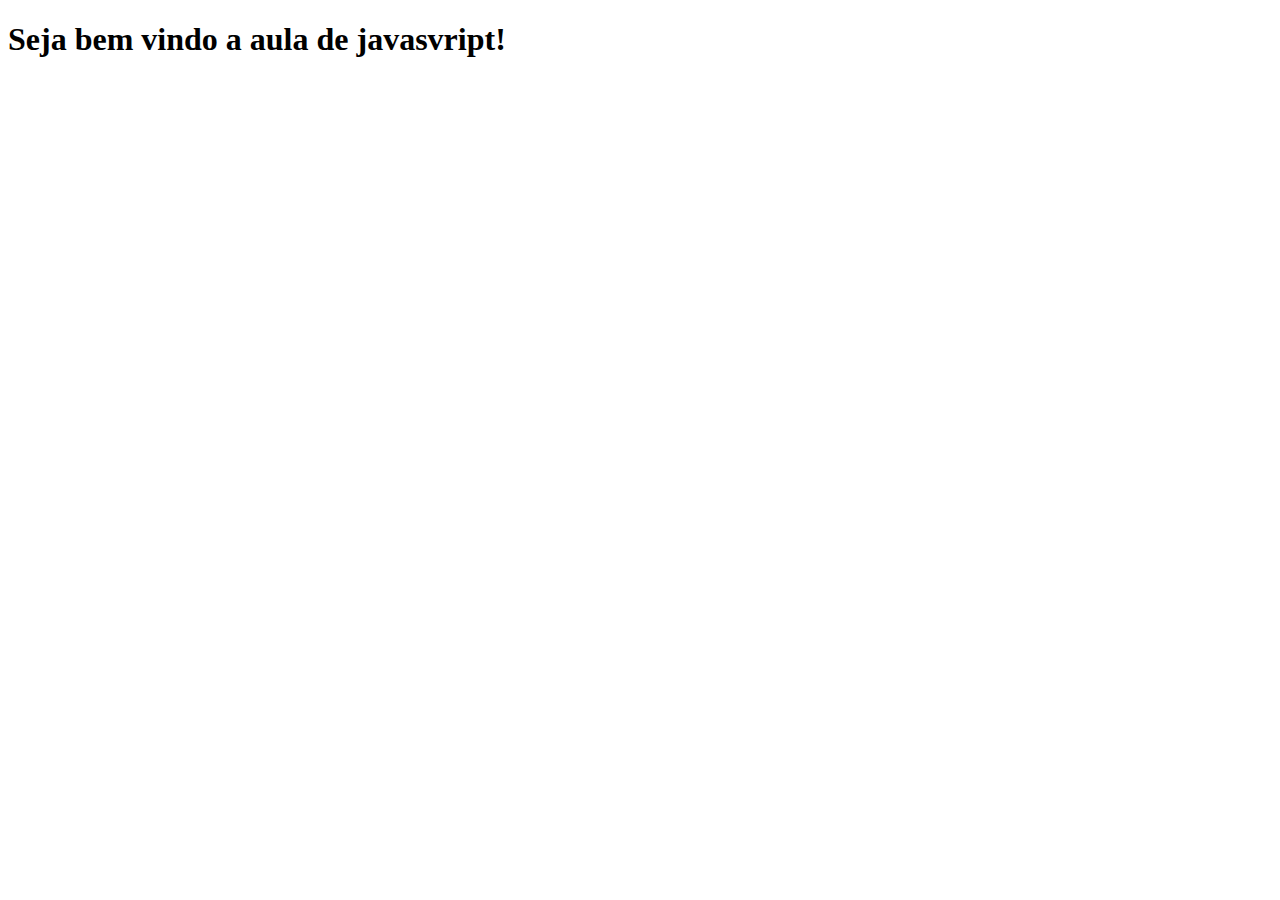
<file: aula1/index.html>
<!DOCTYPE html>
<html lang="en">
    <head>
        <meta charset="UTF-8">
        <meta http-equiv="X-UA-Compatible" content="IE=edge">
        <meta name="viewport" content="width=device-width, initial-scale=1.0">
        <title>Aula Java Script</title>
    </head>
    <body>
        <h1>Seja bem vindo a aula de javasvript!</h1>
        <script src="_forof.js"></script>
    </body>
</html>
</file>
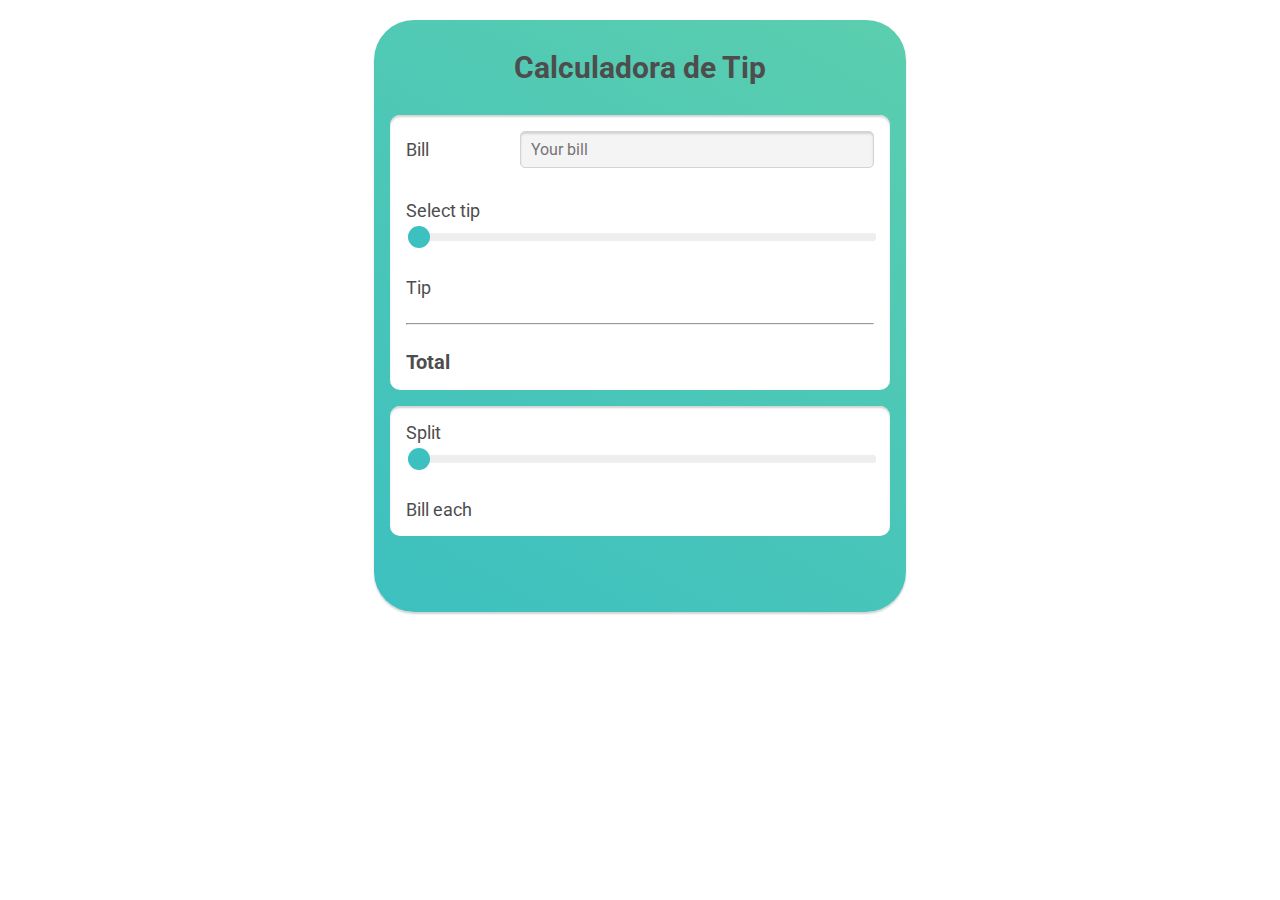
<file: calculadora-gorjeta/index.html>
<!DOCTYPE html>
<html lang="en">
  <head>
    <meta charset="UTF-8" />
    <meta name="viewport" content="width=device-width, initial-scale=1.0" />
    <meta http-equiv="X-UA-Compatible" content="ie=edge" />
    <link
      href="https://fonts.googleapis.com/css2?family=Roboto:ital,wght@0,300;0,700;1,400&display=swap"
      rel="stylesheet"
    />
    <link rel="stylesheet" href="styles.css" />
    <title>Quick Tip</title>
  </head>
  <body>
    <main oninput="update()">
      <h1>Calculadora de Tip</h1>
      <section>
        <div class="bill">
          <label for="yourBill">Bill</label>
          <input 
            type="number" 
            placeholder="Your bill" 
            id="yourBill"  />
        </div>
        <div>
          <div class="space-between">
            <label for="tipPercent">Select tip</label
            ><span id="tipPercent"></span>
          </div>
          <input type="range" value="0" id="tipInput" class="range" />
        </div>
        <div class="space-between">
          <span>Tip</span>
          <span id="tipValue"></span>
        </div>
        <hr />
        <div class="space-between total">
          <span>Total</span>
          <span id="totalWithTip"></span>
        </div>
      </section>

      <section>
        <div>
          <div class="space-between">
            <label for="splitInput">Split</label>
            <span id="splitValue"></span>
          </div>
          <input
            type="range"
            min="1"
            max="10"
            value="1"
            id="splitInput"
            class="range"
          />
        </div>
        <div class="space-between">
          <span>Bill each</span>
          <span id="billEach"></span>
        </div>
      </section>
    </main>
    <script src="index.js"></script>
  </body>
</html>
</file>
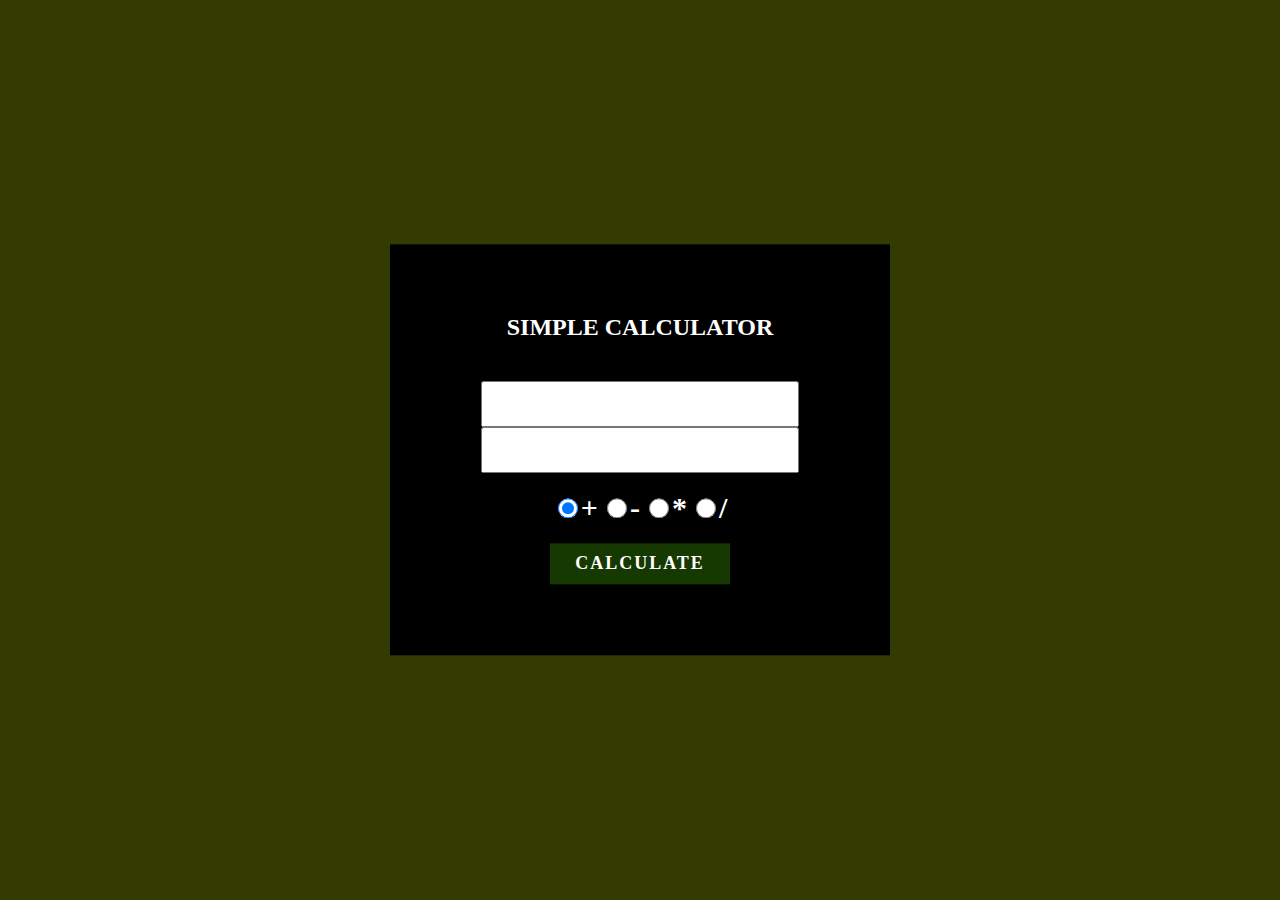
<file: calculadora/index.html>
<!DOCTYPE html>
<html lang="en">
<head>
	<meta charset="UTF-8">
	<title>Simple Calculator using Javascript</title>
	<link href="style.css" rel="stylesheet">
</head>
<body>
	<div class="wrapper">
		<h2>Simple Calculator</h2><input id="num-one" name="num-one" type="text"> <input id="num-two" name="num-two" type="text"><br>
		<br>
		<input checked id="box1" name="sign-area" type="radio" value="add"><b>+</b> <input id="box2" name="sign-area" type="radio" value="subtract"><b>-</b> <input id="box3" name="sign-area" type="radio" value="multiply"><b>*</b> <input id="box4" name="sign-area" type="radio" value="divide"><b>/</b><br>
		<br>
		<button onclick="outcome()" type="button">calculate</button>
		<h1 id="resultArea"></h1>
	</div>
	<script src="index.js">
	</script> 

</body>
</html>
</file>
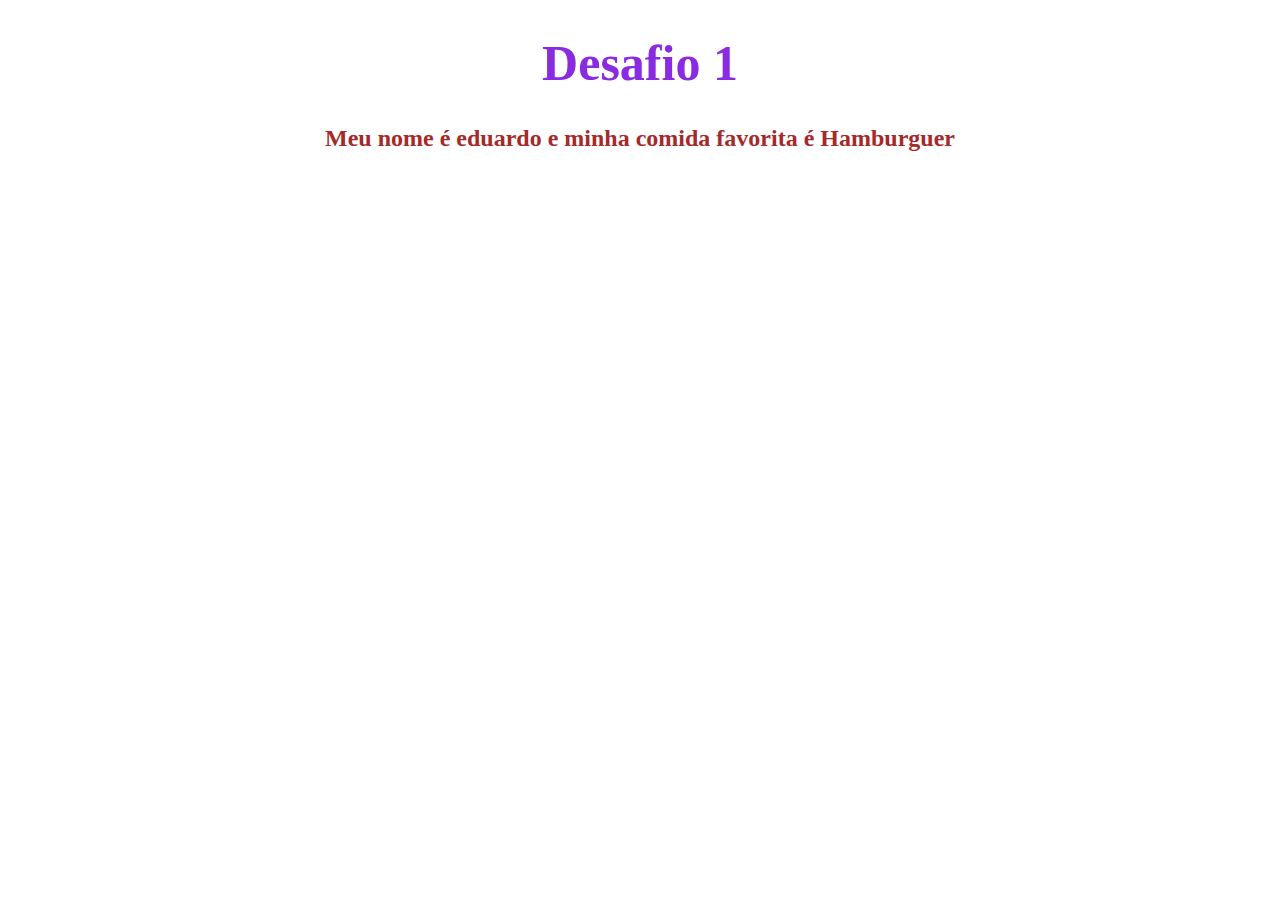
<file: desafio1/index.html>
<!DOCTYPE html>
    <html lang="en">
    <head>
        <meta charset="UTF-8">
        <meta http-equiv="X-UA-Compatible" content="IE=edge">
        <meta name="viewport" content="width=device-width, initial-scale=1.0">
        <title>Desafio 1</title>
        <link rel="stylesheet" href="style.css">
    </head>
    <body>
        <h1>Desafio 1</h1>
        <h2>Meu nome é eduardo e minha comida favorita é <span id="comidaFavorita"></span></h2>
        <script src="index.js"></script>
    </body>
    </html>
</file>
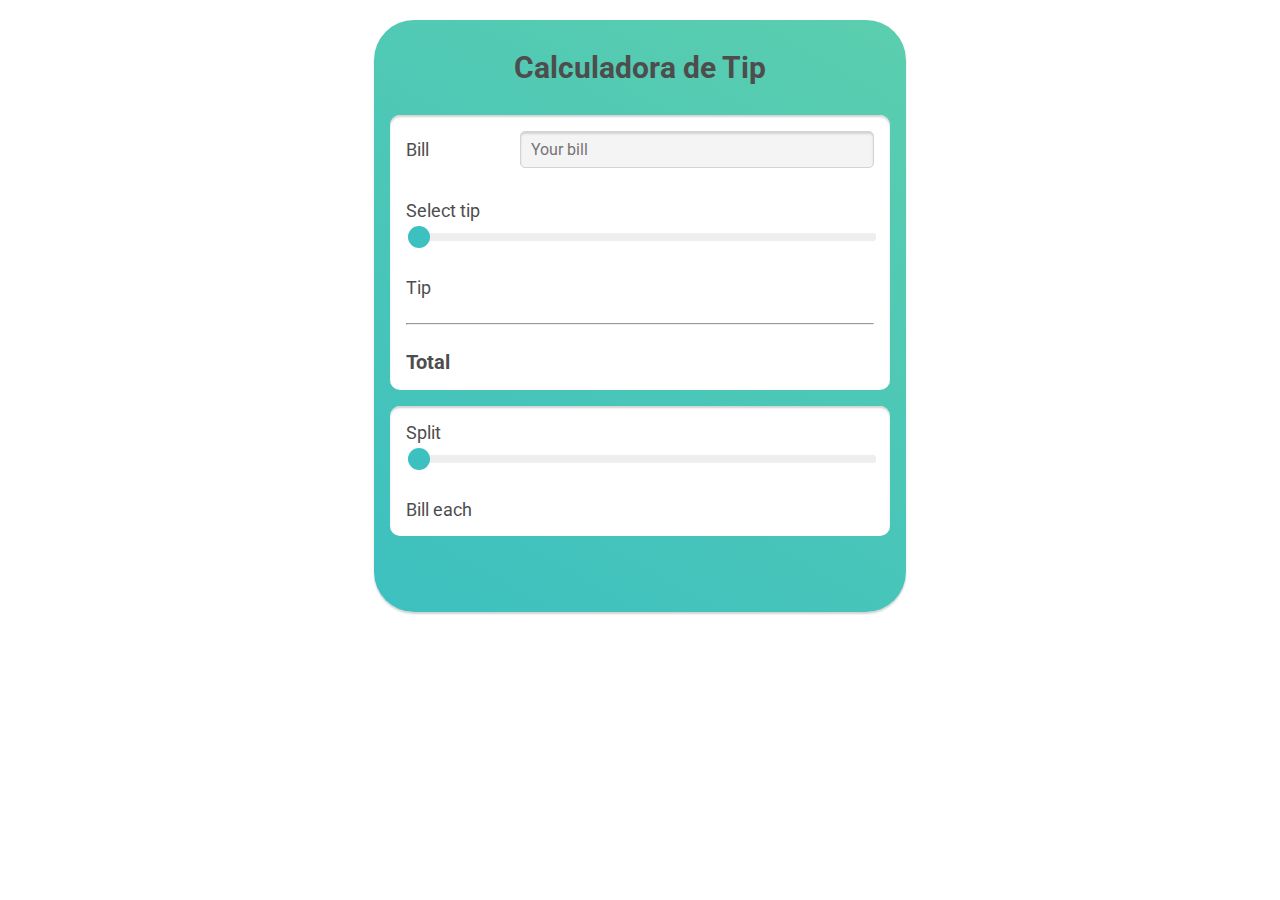
<file: guess-the-number/index.html>
<!DOCTYPE html>
<html lang="en">
  <head>
    <meta charset="UTF-8" />
    <meta name="viewport" content="width=device-width, initial-scale=1.0" />
    <meta http-equiv="X-UA-Compatible" content="ie=edge" />
    <link
      href="https://fonts.googleapis.com/css2?family=Roboto:ital,wght@0,300;0,700;1,400&display=swap"
      rel="stylesheet"
    />
    <link rel="stylesheet" href="styles.css" />
    <title>Quick Tip</title>
  </head>
  <body>
    <main oninput="update()">
      <h1>Calculadora de Tip</h1>
      <section>
        <div class="bill">
          <label for="yourBill">Bill</label>
          <input 
            type="number" 
            placeholder="Your bill" 
            id="yourBill"  />
        </div>
        <div>
          <div class="space-between">
            <label for="">Select tip</label
            ><span id="tipPercent"></span>
          </div>
          <input type="range" value="0" id="tipInput" class="range" />
        </div>
        <div class="space-between">
          <span>Tip</span>
          <span id="tipValue"></span>
        </div>
        <hr />
        <div class="space-between total">
          <span>Total</span>
          <span id="totalWithTip"></span>
        </div>
      </section>

      <section>
        <div>
          <div class="space-between">
            <label for="splitInput">Split</label>
            <span id="splitValue"></span>
          </div>
          <input
            type="range"
            min="1"
            max="10"
            value="1"
            id="splitInput"
            class="range"
          />
        </div>
        <div class="space-between">
          <span>Bill each</span>
          <span id="billEach"></span>
        </div>
      </section>
    </main>
    <script src="index.js"></script>
  </body>
</html>
</file>
<file: calculadora-gorjeta/styles.css>
html {
    font-family: "Roboto", sans-serif;
    font-size: 10px;
    color: #4e4d4d;
  }
  
  main {
    max-width: 50rem;
    margin: 2rem auto;
    padding: 3rem 1.6rem 6rem 1.6rem;
    background: linear-gradient(30deg, #3dc0c0, #5bceae);
    border-radius: 4rem;
    box-shadow: 0 2px 2px lightgray;
  }
  
  h1 {
    text-align: center;
    font-size: 3rem;
    margin: 0;
    padding-bottom: 3rem;
  }
  
  section {
    background-color: white;
    font-size: 1.8rem;
    margin-bottom: 1.6rem;
    padding: 0 1.6rem;
    border-radius: 1rem;
    box-shadow: inset 0 2px 2px lightgray;
  }
  
  section > div {
    padding: 1.6rem 0;
  }
  
  .bill {
    display: flex;
  }
  .bill label {
    flex: 1;
    align-self: center;
  }
  .bill input {
    flex: 3;
  }
  
  input[type="number"] {
    font-family: inherit;
    background: #f4f4f5;
    font-size: 1.6rem;
    border: 1px solid lightgray;
    border-radius: 0.5rem;
    padding: 0.8rem 0 0.8rem 1rem;
    box-shadow: inset 0 2px 2px lightgray;
  }
  
  .space-between {
    display: flex;
    justify-content: space-between;
  }
  
  .total {
    font-size: 2rem;
    font-weight: bolder;
  }
  
  .range {
    -webkit-appearance: none;
    width: 100%;
    height: 8px;
    margin-top: 1.2rem;
    background: #eee;
    border-radius: 0.3rem;
    outline-color: #5bceae;
  }
  
  .range::-webkit-slider-thumb {
    -webkit-appearance: none;
    width: 2.2rem;
    height: 2.2rem;
    border-radius: 50%;
    background: #3dc0c0;
    cursor: pointer;
  }
  
  .range::-moz-range-thumb {
    width: 2.2rem;
    height: 2.2rem;
    border-radius: 50%;
    background: #3dc0c0;
    cursor: pointer;
    border: 0;
  }
  
  .range::-moz-focus-outer {
    border: 0;
  }
</file>
<file: calculadora/style.css>
body {
	background: #343b02;
}
.wrapper {
	width: 400px;
	position: absolute;
	top: 50%;
	left: 50%;
	transform: translate(-50%, -50%);
	background: #000000;
	padding: 50px;
	color: #fff;
	text-align: center;
}
.wrapper h2 {
	text-transform: uppercase;
	font-family: poppins;
	margin-bottom: 10%;
}
input[type="text"] {
	height: 40px;

}
input[type="text"] {
	font-size: 24px;
}
button {
	background: #163901;
	border: none;
	color: #fff;
	display: inline-block;
	padding: 10px 25px;
	font-size: 18px;
	text-transform: uppercase;
	font-family: poppins;
	letter-spacing: 2px;
	font-weight: bold;
}
input[type="radio"] {
	width: 20px;
	height: 20px;
}
b {
	font-size: 30px;
}
</file>
<file: desafio1/style.css>
h1 {
    color: blueviolet;
    text-align: center;
    font-size: 50px;
}

h2 {
    color: brown;
    text-align: center;
}
</file>
<file: guess-the-number/styles.css>
html {
    font-family: "Roboto", sans-serif;
    font-size: 10px;
    color: #4e4d4d;
  }
  
  main {
    max-width: 50rem;
    margin: 2rem auto;
    padding: 3rem 1.6rem 6rem 1.6rem;
    background: linear-gradient(30deg, #3dc0c0, #5bceae);
    border-radius: 4rem;
    box-shadow: 0 2px 2px lightgray;
  }
  
  h1 {
    text-align: center;
    font-size: 3rem;
    margin: 0;
    padding-bottom: 3rem;
  }
  
  section {
    background-color: white;
    font-size: 1.8rem;
    margin-bottom: 1.6rem;
    padding: 0 1.6rem;
    border-radius: 1rem;
    box-shadow: inset 0 2px 2px lightgray;
  }
  
  section > div {
    padding: 1.6rem 0;
  }
  
  .bill {
    display: flex;
  }
  .bill label {
    flex: 1;
    align-self: center;
  }
  .bill input {
    flex: 3;
  }
  
  input[type="number"] {
    font-family: inherit;
    background: #f4f4f5;
    font-size: 1.6rem;
    border: 1px solid lightgray;
    border-radius: 0.5rem;
    padding: 0.8rem 0 0.8rem 1rem;
    box-shadow: inset 0 2px 2px lightgray;
  }
  
  .space-between {
    display: flex;
    justify-content: space-between;
  }
  
  .total {
    font-size: 2rem;
    font-weight: bolder;
  }
  
  .range {
    -webkit-appearance: none;
    width: 100%;
    height: 8px;
    margin-top: 1.2rem;
    background: #eee;
    border-radius: 0.3rem;
    outline-color: #5bceae;
  }
  
  .range::-webkit-slider-thumb {
    -webkit-appearance: none;
    width: 2.2rem;
    height: 2.2rem;
    border-radius: 50%;
    background: #3dc0c0;
    cursor: pointer;
  }
  
  .range::-moz-range-thumb {
    width: 2.2rem;
    height: 2.2rem;
    border-radius: 50%;
    background: #3dc0c0;
    cursor: pointer;
    border: 0;
  }
  
  .range::-moz-focus-outer {
    border: 0;
  }
</file>
